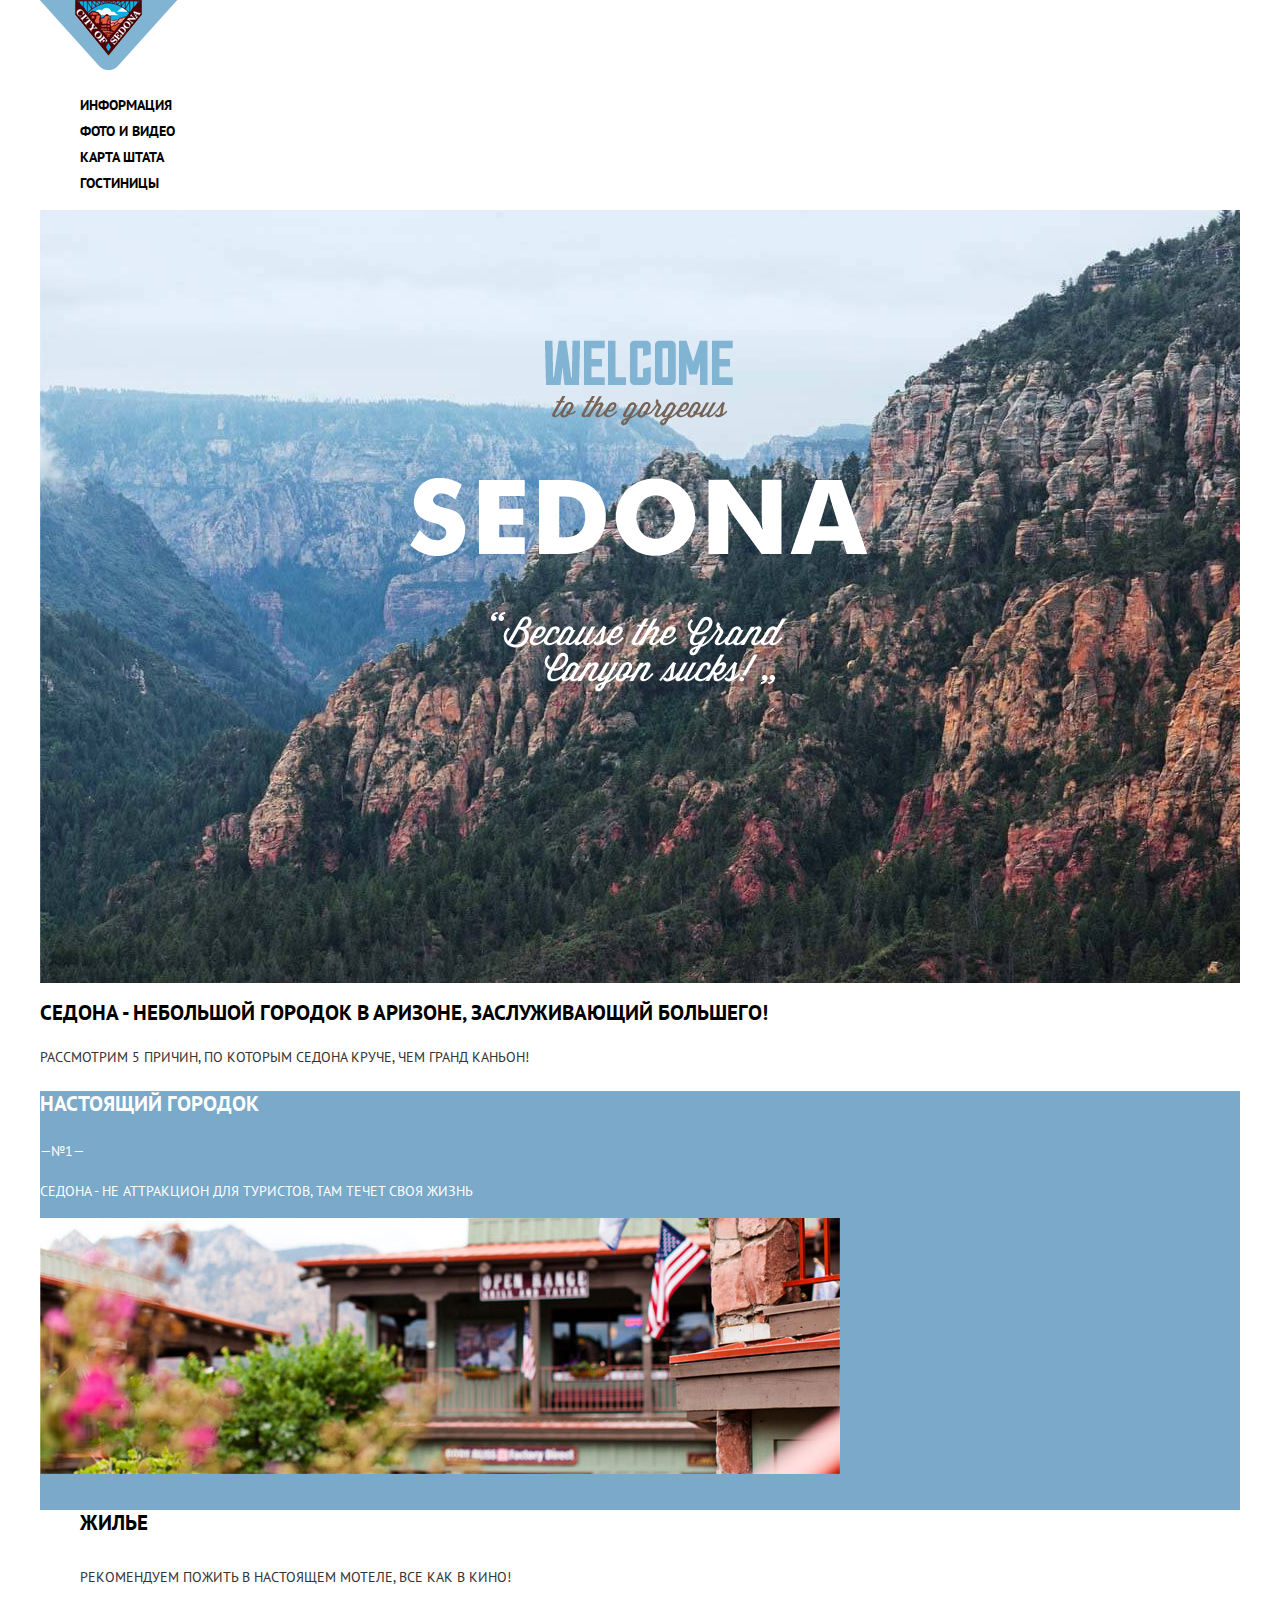
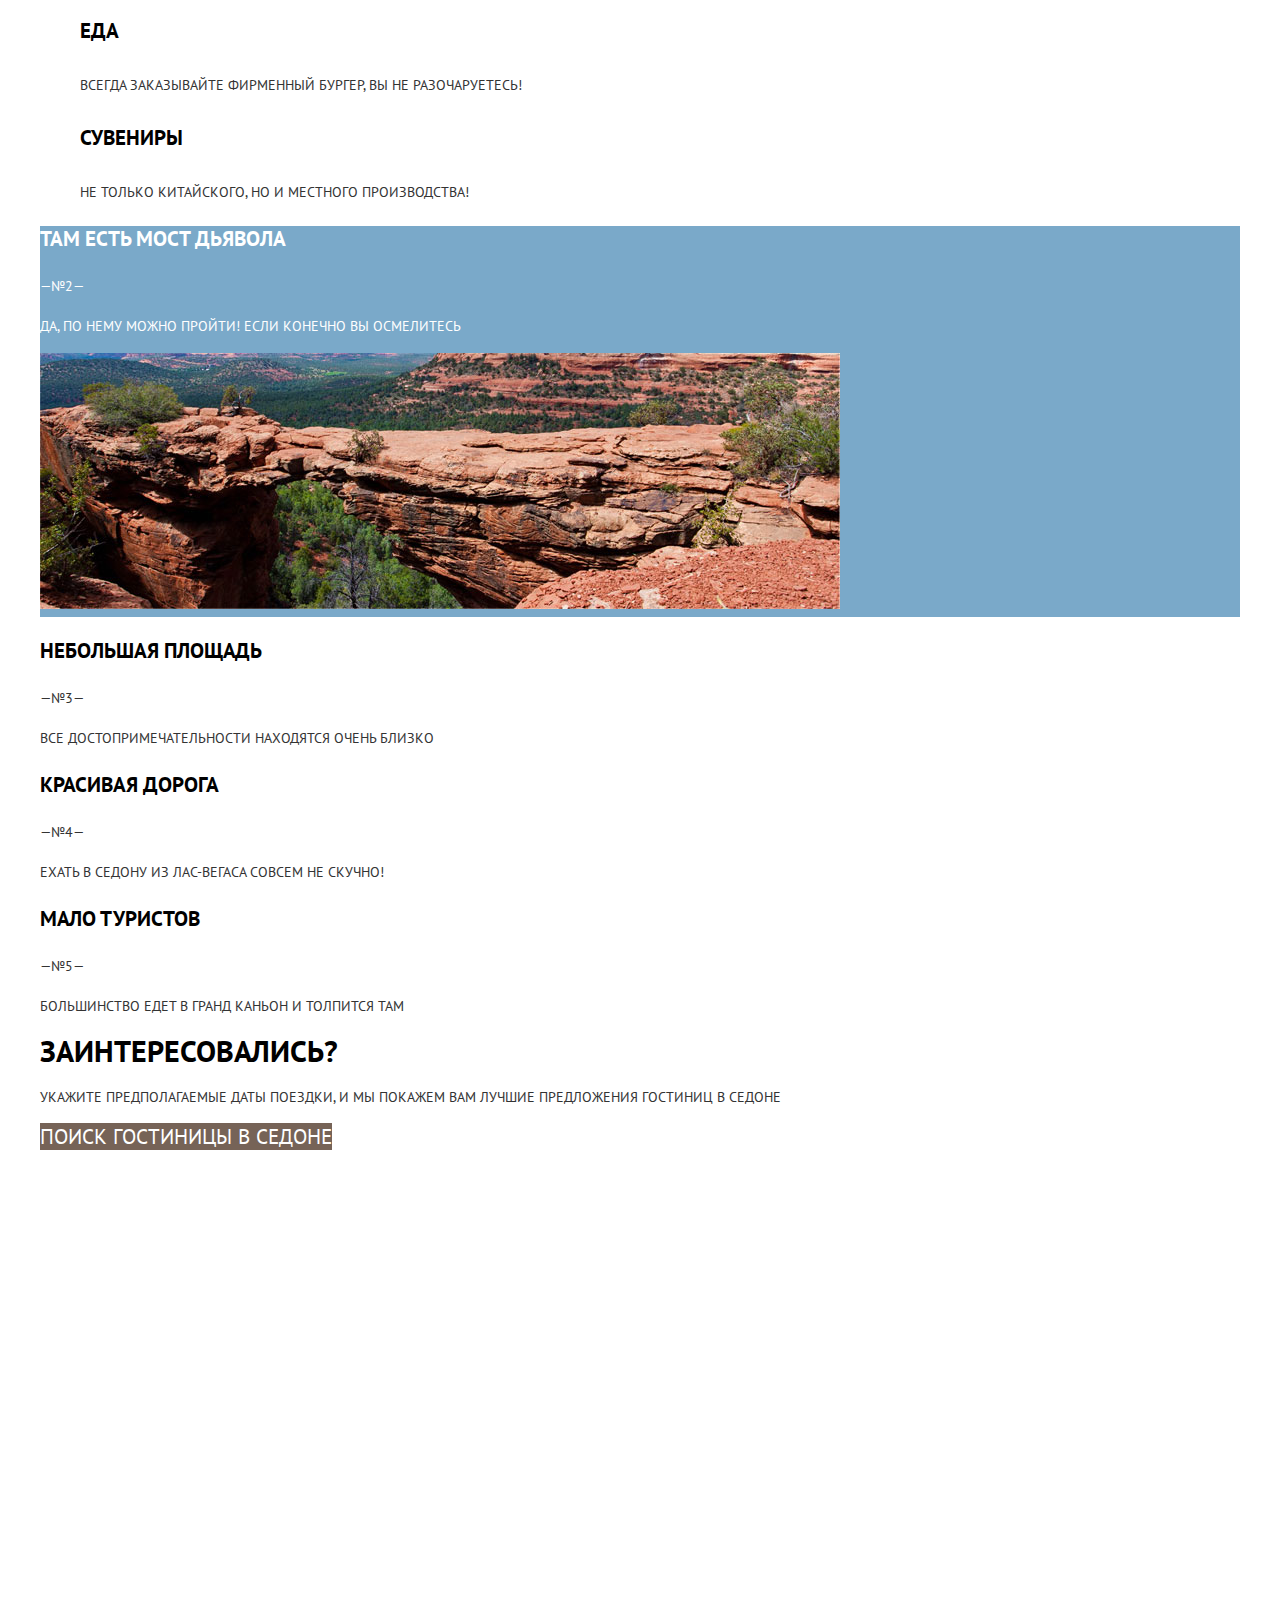
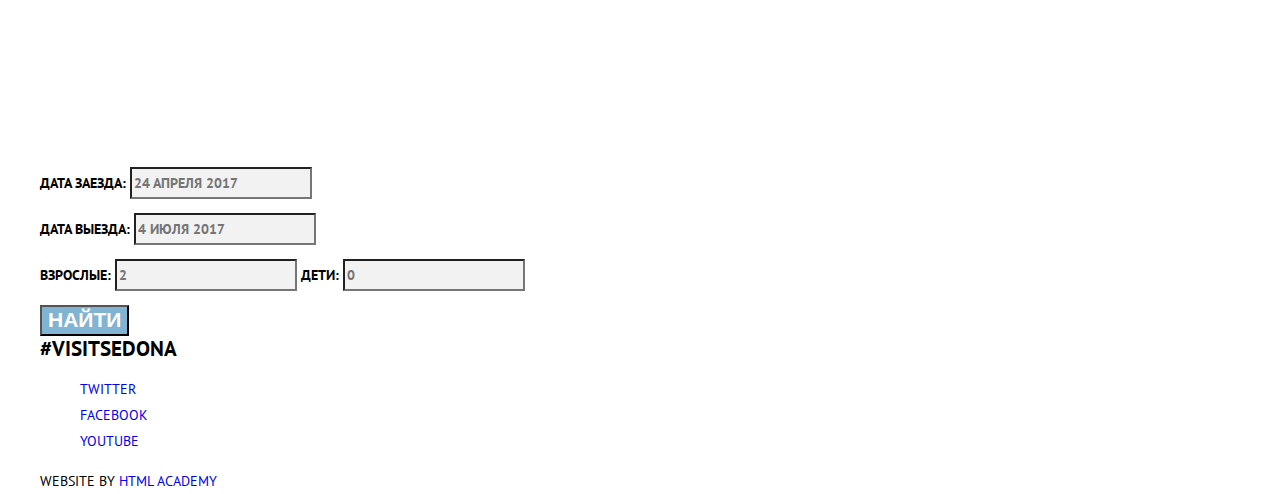
<file: index.html>
<!DOCTYPE html>
<html lang="ru">
  <head>
    <meta charset="utf-8">
    <title>HTML Academy: Седона</title>
    <link href="https://fonts.googleapis.com/css?family=PT+Sans:400,700&amp;subset=cyrillic" rel="stylesheet">
    <link href="css/normalize.css" rel="stylesheet">
    <link href="css/style.css" rel="stylesheet">
  </head>
  <body class="inner-page">
    <header>
      <div class="header-logo">
        <!-- Можно убрать ссылку-обёртку, раз это и так главная страница, -->
        <!-- куда и должен вести логотип: -->
        <img src="img/logo.png" width="138" height="70" alt="Логотип City of Sedona">
      </div>
      <nav class="main-navigation">
        <ul class="site-navigation">
          <li><a href="#">Информация</a></li>
          <li><a href="#">Фото и видео</a></li>
          <li><a href="#">Карта штата</a></li>
          <li><a href="hotels.html">Гостиницы</a></li>
        </ul>
      </nav>
    </header>

    <main>
      <div class="bg-image">
        <div class="bg-text"></div>
      </div>
      <div class="advantages">
        <section class="advantages-title">
          <h2 class="heading">Седона - небольшой городок в Аризоне, заслуживающий большего!</h2>
          <p>Рассмотрим 5 причин, по которым Седона круче, чем Гранд Каньон!</p>
        </section>
        <section class="advantage-item-main">
          <h3 class="heading">Настоящий городок</h3>
          <!-- Эти «чёрточки» имеют больше декоративный характер, -->
          <!-- их оформление лучше вынести в стили (см. style.css ) -->
          <p class="advantage-item__number">№1</p>
          <p>Седона - не аттракцион для туристов, там течет своя жизнь</p>
          <p><img src="img/feature-1.jpg" width="800" height="256" alt="Фото города"></p>
          <ul class="advantage-list">
            <li>
              <!-- А где картинки-иконки? -->
              <h4 class="heading">Жилье</h4>
              <p>Рекомендуем пожить в настоящем мотеле, все как в кино!</p>
            </li>
            <li>
              <!-- А где картинки-иконки? -->
              <h4 class="heading">Еда</h4>
              <p>Всегда заказывайте фирменный бургер, вы не разочаруетесь!</p>
            </li>
            <li>
              <!-- А где картинки-иконки? -->
              <h4 class="heading">Сувениры</h4>
              <p>Не только китайского, но и местного производства!</p>
            </li>
          </ul>
        </section>
        <section class="advantage-item-main">
          <h3 class="heading">Там есть мост дьявола</h3>
          <p class="advantage-item__number">№2</p>
          <p>Да, по нему можно пройти! Если конечно вы осмелитесь</p>
          <p><img src="img/feature-2.jpg" width="800" height="256" alt="Мост дьявола - достопримечательность Седоны"></p>
        </section>
        <section class="advantage-item">
          <h3 class="heading">Небольшая площадь</h3>
          <p class="advantage-item__number">№3</p>
          <p>Все достопримечательности находятся очень близко</p>

          <h3 class="heading">Красивая дорога</h3>
          <p class="advantage-item__number">№4</p>
          <p>Ехать в Седону из Лас-Вегаса совсем не скучно!</p>

          <h3 class="heading">Мало туристов</h3>
          <p class="advantage-item__number">№5</p>
          <p>Большинство едет в Гранд Каньон и толпится там</p>
        </section>
      </div>
      <div class="searching">
        <b>Заинтересовались?</b>
        <p>Укажите предполагаемые даты поездки, и мы покажем вам лучшие предложения гостиниц в Седоне</p>
        <a class="searching-btn" href="form.html">Поиск гостиницы в Седоне</a>
        <div>
          <iframe src="https://www.google.com/maps/embed?pb=!1m18!1m12!1m3!1d296171.4327375393!2d-111.82659263449008!3d34.899850276650945!2m3!1f0!2f0!3f0!3m2!1i1024!2i768!4f13.1!3m3!1m2!1s0x872da132f942b00d%3A0x5548c523fa6c8efd!2z0KHQtdC00L7QvdCwLCDQkNGA0LjQt9C-0L3QsCA4NjMzNiwg0KHQqNCQ!5e0!3m2!1sru!2sru!4v1510653400505" width="1200" height="593" frameborder="0" style="border:0" allowfullscreen></iframe>
        </div>
      </div>
      <form class="searching-form" action="https://echo.htmlacademy.ru" method="post">
        <p>
          <label for="check-in">Дата заезда:</label>
          <input type="text" id="check-in" name="check-in-date" placeholder="24 апреля 2017" required>
        </p>
        <p>
          <label for="check-out">Дата выезда:</label>
          <input type="text" id="check-out" name="check-out-date" placeholder="4 июля 2017" required>
        </p>
        <p>
          <label for="adult">Взрослые:</label>
          <input type="text" id="adult" name="adult" placeholder="2">
          <label for="children">Дети:</label>
          <input type="text" id="children" name="children" placeholder="0">
        </p>
        <button class="form-btn">Найти</button>
      </form>
    </main>

    <footer>
      <div class="hashtag heading">#VisitSedona</div>
      <ul class="footer-social">
        <li><a class="social-button" href="#">Twitter</a></li>
        <li><a class="social-button" href="#">Facebook</a></li>
        <li><a class="social-button" href="#">YouTube</a></li>
      </ul>
      <div class="footer-copyright">
        website by
        <a href="https://htmlacademy.ru/intensive/htmlcss">HTML Academy</a>
      </div>
    </footer>
  </body>
</html>
</file>
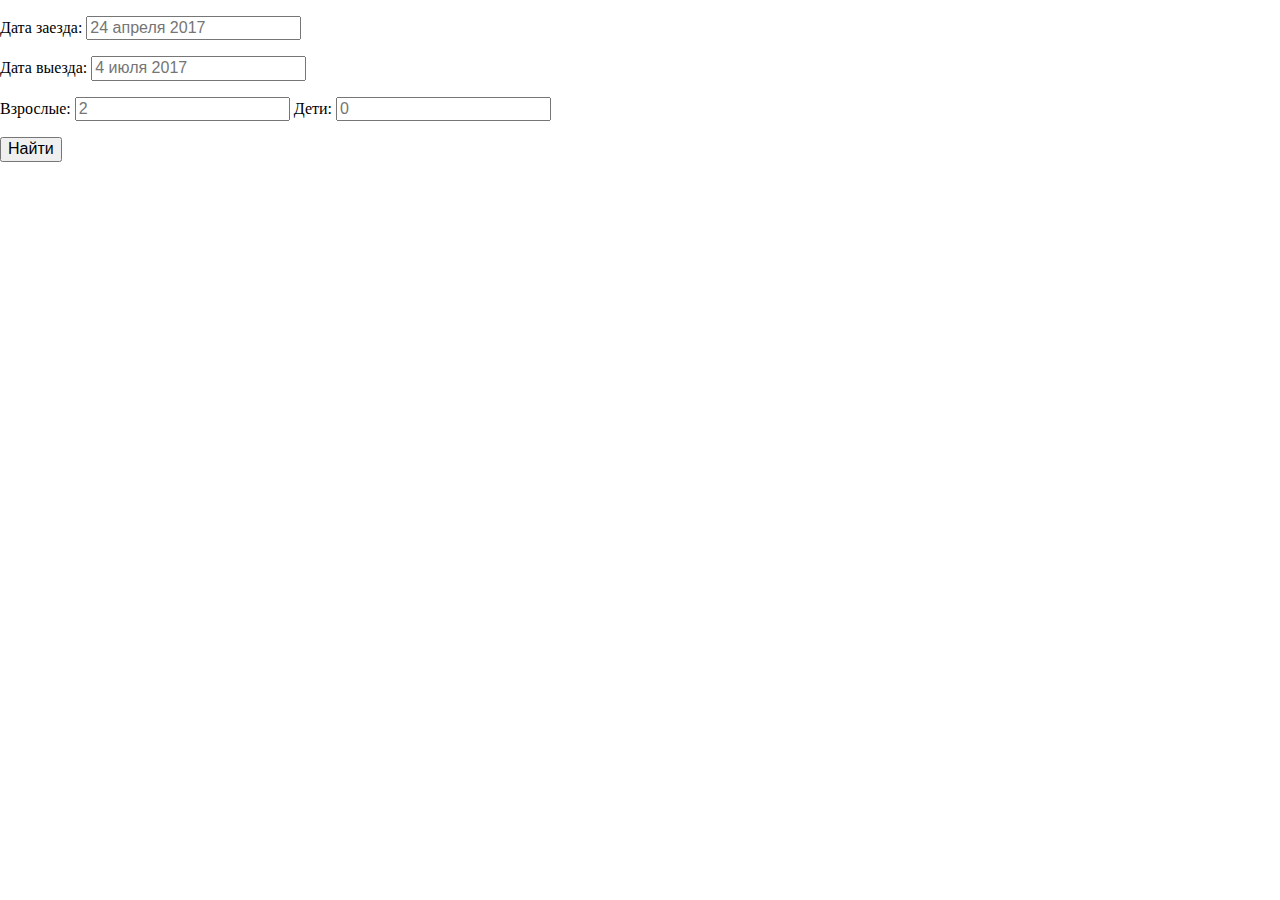
<file: form.html>
<!-- Всё же без базовых тегов может быть не совсем корректное отображение -->
<!DOCTYPE html>
<html lang="ru">
  <head>
    <meta charset="utf-8">
    <title>HTML Academy: Седона</title>
    <link href="https://fonts.googleapis.com/css?family=PT+Sans:400,700&amp;subset=cyrillic" rel="stylesheet">
    <link href="css/normalize.css" rel="stylesheet">
  </head>
  <body class="inner-page">
    <form action="#" method="post">
      <p>
        <label for="check-in">Дата заезда:</label>
        <input type="text" id="check-in" name="check-in-date" placeholder="24 апреля 2017" required>
      </p>
      <p>
        <label for="check-out">Дата выезда:</label>
        <input type="text" id="check-out" name="check-out-date" placeholder="4 июля 2017" required>
      </p>
      <p>
        <label for="adult">Взрослые:</label>
        <input type="text" id="adult" name="adult" placeholder="2">
        <label for="children">Дети:</label>
        <input type="text" id="children" name="children" placeholder="0">
      </p>
      <button>Найти</button>
    </form>
  </body>
</html>
</file>
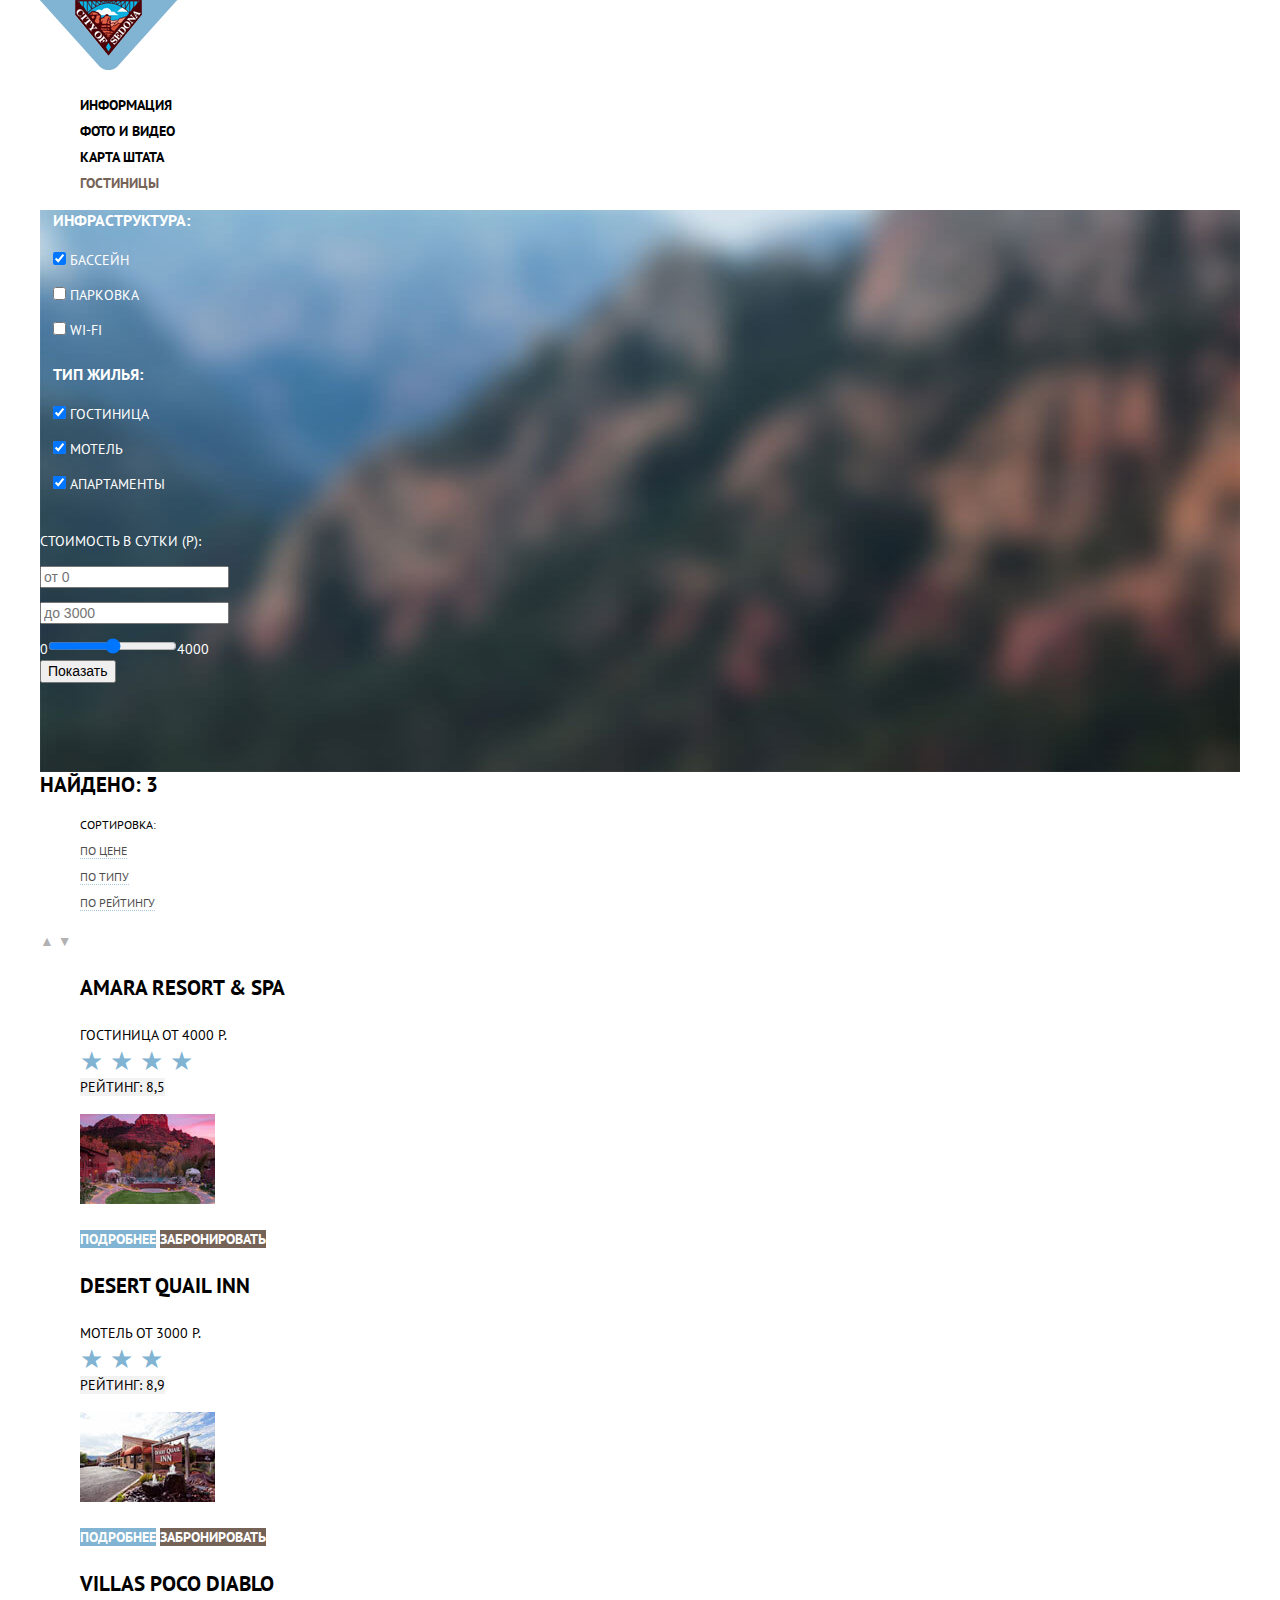
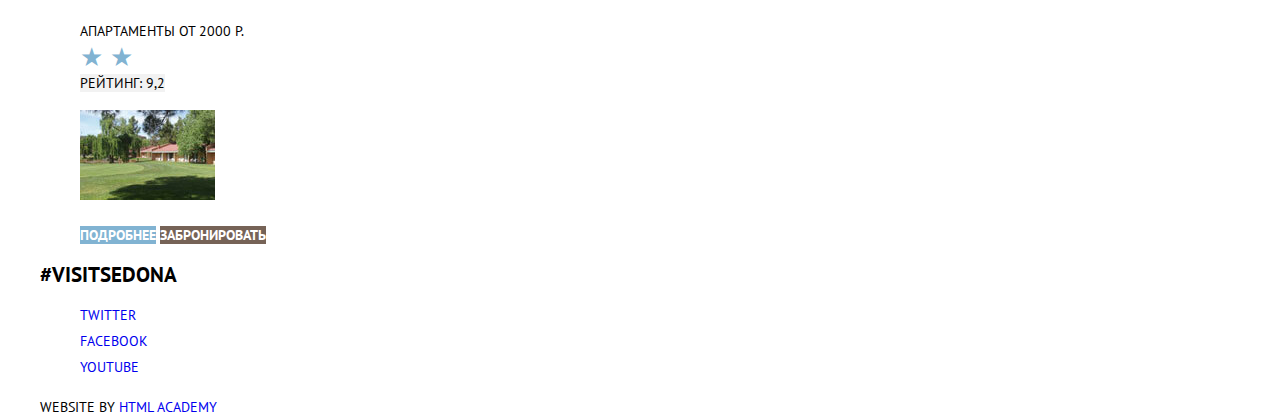
<file: hotels.html>
<!DOCTYPE html>
<html lang="ru">
  <head>
    <meta charset="utf-8">
    <title>HTML Academy: Седона</title>
    <link href="https://fonts.googleapis.com/css?family=PT+Sans:400,700&amp;subset=cyrillic" rel="stylesheet">
    <link href="css/normalize.css" rel="stylesheet">
    <link href="css/style.css" rel="stylesheet">
  </head>
  <body class="inner-page">
    <header>
      <div class="header-logo">
        <a href="index.html"><img src="img/logo.png" width="138" height="70" alt="Логотип City of Sedona"></a>
      </div>
      <nav class="main-navigation">
        <ul class="site-navigation">
          <li><a href="#">Информация</a></li>
          <li><a href="#">Фото и видео</a></li>
          <li><a href="#">Карта штата</a></li>
          <li><a class="nav-current" href="hotels.html">Гостиницы</a></li>
        </ul>
      </nav>
    </header>

    <main>
      <section class="filters">
        <h1 class="visually-hidden">Фильтр гостиниц</h1>
        <form action="https://echo.htmlacademy.ru" method="post">
          <fieldset>
            <legend>Инфраструктура:</legend>
            <p>
              <input type="checkbox" name="pool" id="pool" checked>
              <label for="pool">Бассейн</label>
            </p>
            <p>
              <input type="checkbox" name="parking" id="parking">
              <label for="parking">Парковка</label>
            </p>
            <p>
              <input type="checkbox" name="wi-fi" id="wi-fi">
              <label for="wi-fi">WI-FI</label>
            </p>
          </fieldset>
          <fieldset>
            <legend>Тип жилья:</legend>
            <p>
              <input type="checkbox" name="hotel" id="hotel" checked>
              <label for="hotel">Гостиница</label>
            </p>
            <p>
              <input type="checkbox" name="motel" id="motel" checked>
              <label for="motel">Мотель</label>
            </p>
            <p>
              <input type="checkbox" name="apartment" id="apartment" checked>
              <label for="apartment">Апартаменты</label>
            </p>
          </fieldset>
          <div class="hotels-price">
            <p><label for="price">Стоимость в сутки (р):</label></p>
            <p><input type="text" name="min-price" placeholder="от 0"></p>
            <p><input type="text" name="max-price" placeholder="до 3000"></p>
            0<input type="range" min="0" max="4000" step="500" id="price" name="price">4000
          </div>
          <button>Показать</button>
        </form>
      </section>
      <div class="results">
        <span class="heading">Найдено: 3</span>
        <ul class="results-sort">
          <li>Сортировка:</li>
          <li><a href="#" class="sort-current">По цене</a></li>
          <li><a href="#">По типу</a></li>
          <li><a href="#">По рейтингу</a></li>
        </ul>
        <div class="arrows">
          <a class="arrow-up" href="#">▲</a>
          <a class="arrow-down-current" href="#">▼</a>
        </div>
      </div>
      <section>
        <ul class="hotels">
          <li>
            <h3 class="hotels-name heading"><a class="link link_type_text" href="#">Amara Resort & SPA</a></h3>
            <span class="hotels-type">Гостиница</span>
            <span class="hotels-price">от 4000 р.</span>
            <div class="hotels-stars">
              <span class="star">★</span>
              <span class="star">★</span>
              <span class="star">★</span>
              <span class="star">★</span>
            </div>
            <span class="hotels-rating">Рейтинг: 8,5</span>
            <p><img src="img/hotel-1.jpg" width="135" height="90" alt="Фотография Amara Resort & SPA"></p>
            <a class="button-about" href="#">Подробнее</a>
            <a class="button-booking" href="#">Забронировать</a>
          </li>
          <li>
            <h3 class="hotels-name heading"><a class="link link_type_text" href="#">Desert Quail Inn</a></h3>
            <span class="hotels-type">Мотель</span>
            <span class="hotels-price">от 3000 р.</span>
            <div class="hotels-stars">
              <span class="star">★</span>
              <span class="star">★</span>
              <span class="star">★</span>
            </div>
            <span class="hotels-rating">Рейтинг: 8,9</span>
            <p><img src="img/hotel-2.jpg" width="135" height="90" alt="Фотография Desert Quail Inn"></p>
            <a class="button-about" href="#">Подробнее</a>
            <a class="button-booking" href="#">Забронировать</a>
          </li>
          <li>
            <h3 class="hotels-name heading"><a class="link link_type_text" href="#">Villas Poco Diablo</a></h3>
            <span class="hotels-type">Апартаменты</span>
            <span class="hotels-price">от 2000 р.</span>
            <div class="hotels-stars">
              <span class="star">★</span>
              <span class="star">★</span>
            </div>
            <span class="hotels-rating">Рейтинг: 9,2</span>
            <p><img src="img/hotel-3.jpg" width="135" height="90" alt="Фотография Villas Poco Diablo"></p>
            <a class="button-about" href="#">Подробнее</a>
            <a class="button-booking" href="#">Забронировать</a>
          </li>
        </ul>
      </section>
    </main>

    <footer>
      <div class="hashtag heading">#VisitSedona</div>
      <ul class="footer-social">
        <li><a class="social-button" href="#">Twitter</a></li>
        <li><a class="social-button" href="#">Facebook</a></li>
        <li><a class="social-button" href="#">YouTube</a></li>
      </ul>
      <div class="footer-copyright">
        website by
        <a href="https://htmlacademy.ru/intensive/htmlcss">HTML Academy</a>
      </div>
    </footer>
  </body>
</html>
</file>
<file: css/style.css>
body {
  /* можно сразу задать ширину */
  width: 1200px;
  /* и центрирование */
  margin: 0 auto;
  padding: 0;

  font-family: "PT Sans", "Arial", sans-serif;
  font-size: 14px;
  line-height: 26px;
  text-transform: uppercase;
}

a {
  text-decoration: none;
}

/****Header****/

.main-navigation {
  font-size: 14px;
  font-weight: bold;
  color: #000000;

  background-color: #ffffff;
}

.site-navigation {
  list-style: none;
}

.site-navigation a {
  color: #000000;
}

.site-navigation a:hover,
.site-navigation a:focus {
  color: #81b3d2;
}

.site-navigation a:active {
  color: #000000;
  opacity: 0.3;
}

/****Main****/

.bg-image {
  position: relative;
  /* мы уже задали ширину у всей страницы в `body` */
  width: 100%;
  height: 773px;

  background-color: #acc9dd;
  background-image: url("../img/main-bg.jpg");
  background-repeat: no-repeat;
}

.bg-text {
  position: absolute;
  top: 130px;
  left: 370px;

  width: 458px;
  height: 352px;

  background-image: url("../img/bg-text.png");
}

.advantages-title p {
  color: #333333;
}

.advantage-item-main {
  color: #ffffff;

  background-color: #7aa9c9;
}

.advantage-list {
  list-style: none;
  color: #000000;

  background-color: #ffffff;
}

/* Дадим группе осмысленное название */
.heading {
  font-size: 21px;
  font-weight: bold;
}

/* создадим ссылку, которая внешне должна 
   выглядеть как обычный текст, т. е. она
   должна получить стили от «родителя» */
.link_type_text {
  color: inherit;
  font: inherit;
}

.advantage-list p {
  color: #333333;
}

.advantage-item__number:before,
.advantage-item__number:after {
  content: ' — ';
  display: inline-block;
}

.advantage-item p {
  color: #333333;
}

.searching b {
  font-size: 30px;
  line-height: 36px;
}

.searching p {
  color: #333333;
}

.searching-btn {
  font-size: 21px;
  line-height: 26px;
  color: #ffffff;

  background-color: #766357;
}

.searching-btn:hover,
.searching-btn:focus {
  background-color: #604e43;
}

.searching-btn:active {
  color: #857871;

  background-color: #503e33;
}

.searching-form {
  font-weight: bold;
  text-transform: uppercase;
}

.searching-form input {
  font: inherit;
  text-transform: uppercase;
  background-color: #f2f2f2;

}

.searching-form input:hover {
  background-color: #ebebeb;
}

.searching-form input:focus {
  background-color: #ffffff;
  border: 2px solid #e5e5e5;
  outline: none;
}

.form-btn {
  font-size: 21px;
  font-weight: bold;
  color: #ffffff;
  text-transform: uppercase;

  background-color: #81b3d2;
}

.form-btn:hover,
.form-btn:focus {
  background-color: #669ec0;
}

.form-btn:active {
  color: #88b6d1;
  background-color: #5496bd;
}

/****Footer****/

.footer-social {
  list-style: none;
}

/*~~~~~Страница выбора гостиниц~~~*/

.visually-hidden {
  display: none;
}

.inner-page .nav-current {
  color: #766357;
}

.filters {
  width: 1200px;
  height: 562px;

  color: #ffffff;
  line-height: 21px;

  background-color: #acc9dd;
  background-image: url("../img/filter-bg.jpg");
  background-repeat: no-repeat;
}

.filters fieldset {
  border: none;
}

.filters legend {
  font-size: 16px;
  font-weight: bold;
}

.results-sort {
  font-size: 12px;
  list-style: none;
}

.results-sort a {
  color: #000000;
  opacity: 0.7; /* всё правильно :) ты задаёшь «непрозрачность», а в Фотошопе выставляется «прозрачность», поэтому всё наоборот: 100% - 30% → 70% */
  border-bottom: 1px dotted #81b3d2;
}

.results-sort a:hover,
.results-sort a:focus {
  color: #81b3d2;
  border-bottom: 1px dotted #81b3d2;
}

.results-sort a:active {
  color: #000000;
  border: none;
  opacity: 1;
}
.sort-current {
  color: #81b3d2;
  border: none;
}

.arrows a{
  color: #000000;
  opacity: 0.3;
}

.arrows a:hover,
.arrows a:focus {
  opacity: 1;
}

.arrows a:active,
.arrow-down-current {
  color: #81b3d2;
}

.hotels {
  list-style: none;
}

.hotels-name a {
  color: #000000;
  font-size: 21px;
  font-weight: bold;
}

.hotels-name a:hover,
.hotels-name a:focus {
  color: #81b3d2;
}

.hotels-name a:active {
  color: #000000;
  opacity: 0.3;
}

.hotels-stars {
  font-size: 26px;
  color: #81b3d2;
}

.hotels-rating {
  background-color: #f2f2f2;
}

.button-about {
  font-size: 14px;
  font-weight: bold;
  line-height: 26px;
  color: #ffffff;

  background-color: #81b3d2;
}

.button-about:hover,
.button-about:focus {
  background-color: #669ec0;
}

.button-about:active {
  color: #88b6d1;

  background-color: #5496bd;
}

.button-booking {
  font-size: 14px;
  font-weight: bold;
  line-height: 26px;
  color: #ffffff;

  background-color: #766357;
}

.button-booking:hover,
.button-booking:focus {
  background-color: #604e43;
}

.button-booking:active {
  color: #857871;

  background-color: #503e33;
}
</file>
